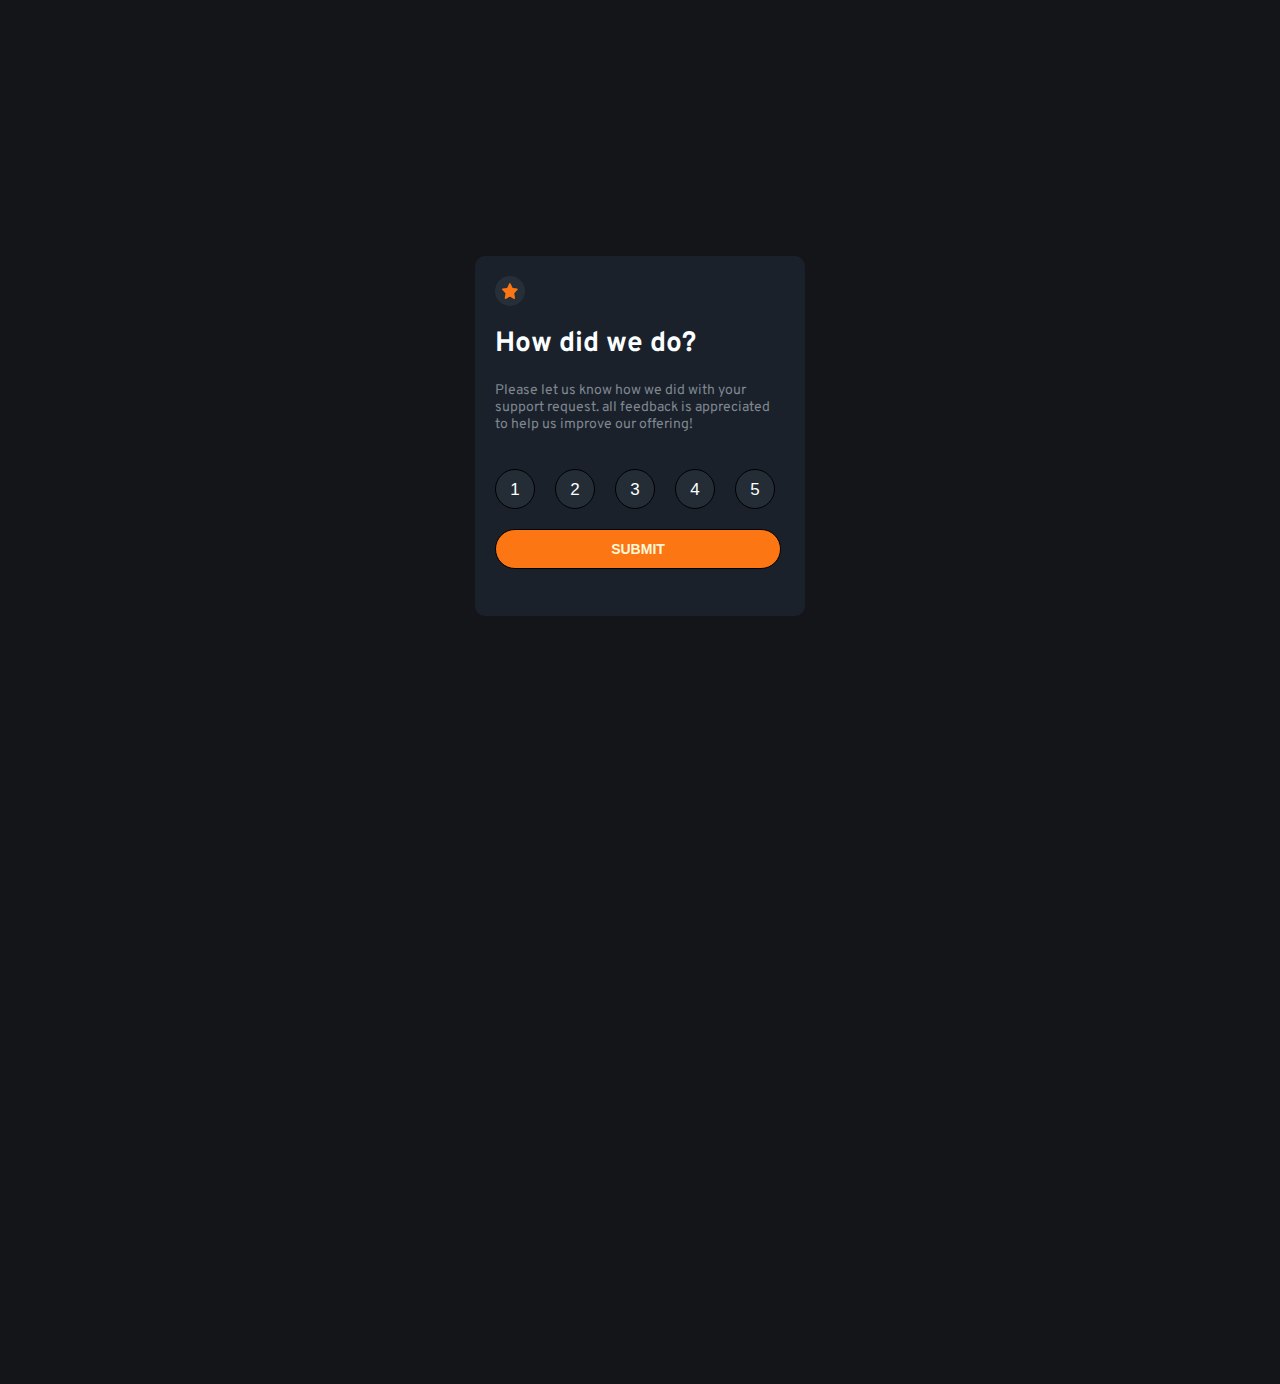
<file: solucion/index.html>
<!DOCTYPE html>
<html lang="en">
<head>
    <meta charset="UTF-8">
    <meta http-equiv="X-UA-Compatible" content="IE=edge">
    <meta name="viewport" content="width=device-width, initial-scale=1.0">
    <title>rating component</title>
    <link rel="preconnect" href="https://fonts.gstatic.com" crossorigin>
    <link href="https://fonts.googleapis.com/css2?family=Overpass:wght@400;700&display=swap" rel="stylesheet">
    <link rel="stylesheet" href="./style.css">
</head>
<body>
    <div id="answer" class="container">
        <div class="star"> 
            <img src="../images/icon-star.svg" alt="star">
        </div>
        <div class="support">
            <h1 class="h1">How did we do?</h1>
            <p class="parrafo">Please let us know how we did with your support request. all feedback is appreciated to help us improve our offering!</p>
        </div>
        <div class="options">
            <button class="selection">1</button>
            <button class="selection">2</button>
            <button class="selection">3</button>
            <button class="selection">4</button>
            <button class="selection">5</button>
        </div>
        <button class="button"><p><b>SUBMIT</p></button>
    </div>
    <div id="response" class="container inactive">
        <div class="section-container">
            <div>
                <img src="../images/illustration-thank-you.svg"
                    alt="">
            </div>
            <h3>You selected <span class="score">4</span> out of 5</h3>
            <h1 class="h1">Thank you!</h1>
            <p class="parrafo">We appreciate you taking the time to give a rating. if you ever need more support, don't
                hesitate to get in touch!</p>
        </div>
    </div>
    <script src="./conectividad.js"></script>
</body>
</html>
</file>
<file: solucion/style.css>
*{
    box-sizing: border-box;
    margin: 0;
    padding: 0;
}
html{
    font-size: 62.5%;
    font-family: overpass;
}
body{
    background-color: #141519;
    overflow: hidden;
}
.inactive{
    display: none;
}

.container{
    width: 330px;
    height: 360px;
    margin: 60% auto;
    background-color: #1a212b;
    border-radius: 10px 10px 10px 10px;
}
.star{
    width: 30px;
    height: 30px;
    margin: 20px;
    position: relative;
    top: 20px;
    border-radius: 100%;
    background-color: #262f38;
}
.star img {
    width: 16px;
    height: 16px;
    position: relative;
    left: 7px;
    top: 7px;
}
.support{
    display: grid;
    padding: 20px 20px 26px;
}
.h1{
    font-size: 2.8rem;
    color: #fcffff;
}
.parrafo {
    padding-top: 20px;
    color: #7f8690;
    font-size: 1.4rem;
}
.options{
    width: 300px;
    display: flex;
    justify-content: space-evenly;
    margin: 10px;
    color: #8c94a1;
}
.options .selection{
    width: 40px;
    height: 40px;
    background-color: #242d36;
    border-radius: 100%;
    color: #fcffff;
    font-size: 1.7rem;
    text-align: center;
    line-height: 40px;
    border-radius: 100%;
    position:initial;
    margin: 0 10px;
}
.options .selection:hover{
    background-color: #9e9e9e;
    cursor: pointer;
}
.options .selection:focus{
    background: #fc7613;
}
button{
    width: 286px;
    height: 40px;
    margin-top: 10px;
    border-radius: 30px;
    border: 1px solid black;
    position: relative;
    left: 20px;
    background-color: #fc7613;
    cursor: pointer;
}
button p {
    font-weight: bolder;
    font-size: 1.4rem;
    color: #fff8d8;
}
.container .section-container{
    display: grid;
    justify-items: center;
    margin: 0 auto;
    padding: 40px 20px;
}
.section-container h3{
    width: 196px;
    height: 30px;
    margin-top: 20px;
    background-color: #272e38;
    font-size: 1.5rem;
    color: #fc7613;
    padding: 6px 12px;
    border-bottom-left-radius: 15px;
    border-bottom-right-radius: 15px;
    border-top-left-radius: 15px;
    border-top-right-radius: 15px;
}
.section-container .h1 {
    margin-top: 20px;
    font-size: 2.7rem;
}
.section-container .parrafo{
    text-align: center;
    padding: 14px;
}

@media (min-width: 600px){
    .container{
        margin-top: 30%;
    }
}
@media (min-width: 1000px){
    .container{
        margin-top: 20%;
    }
}
</file>
